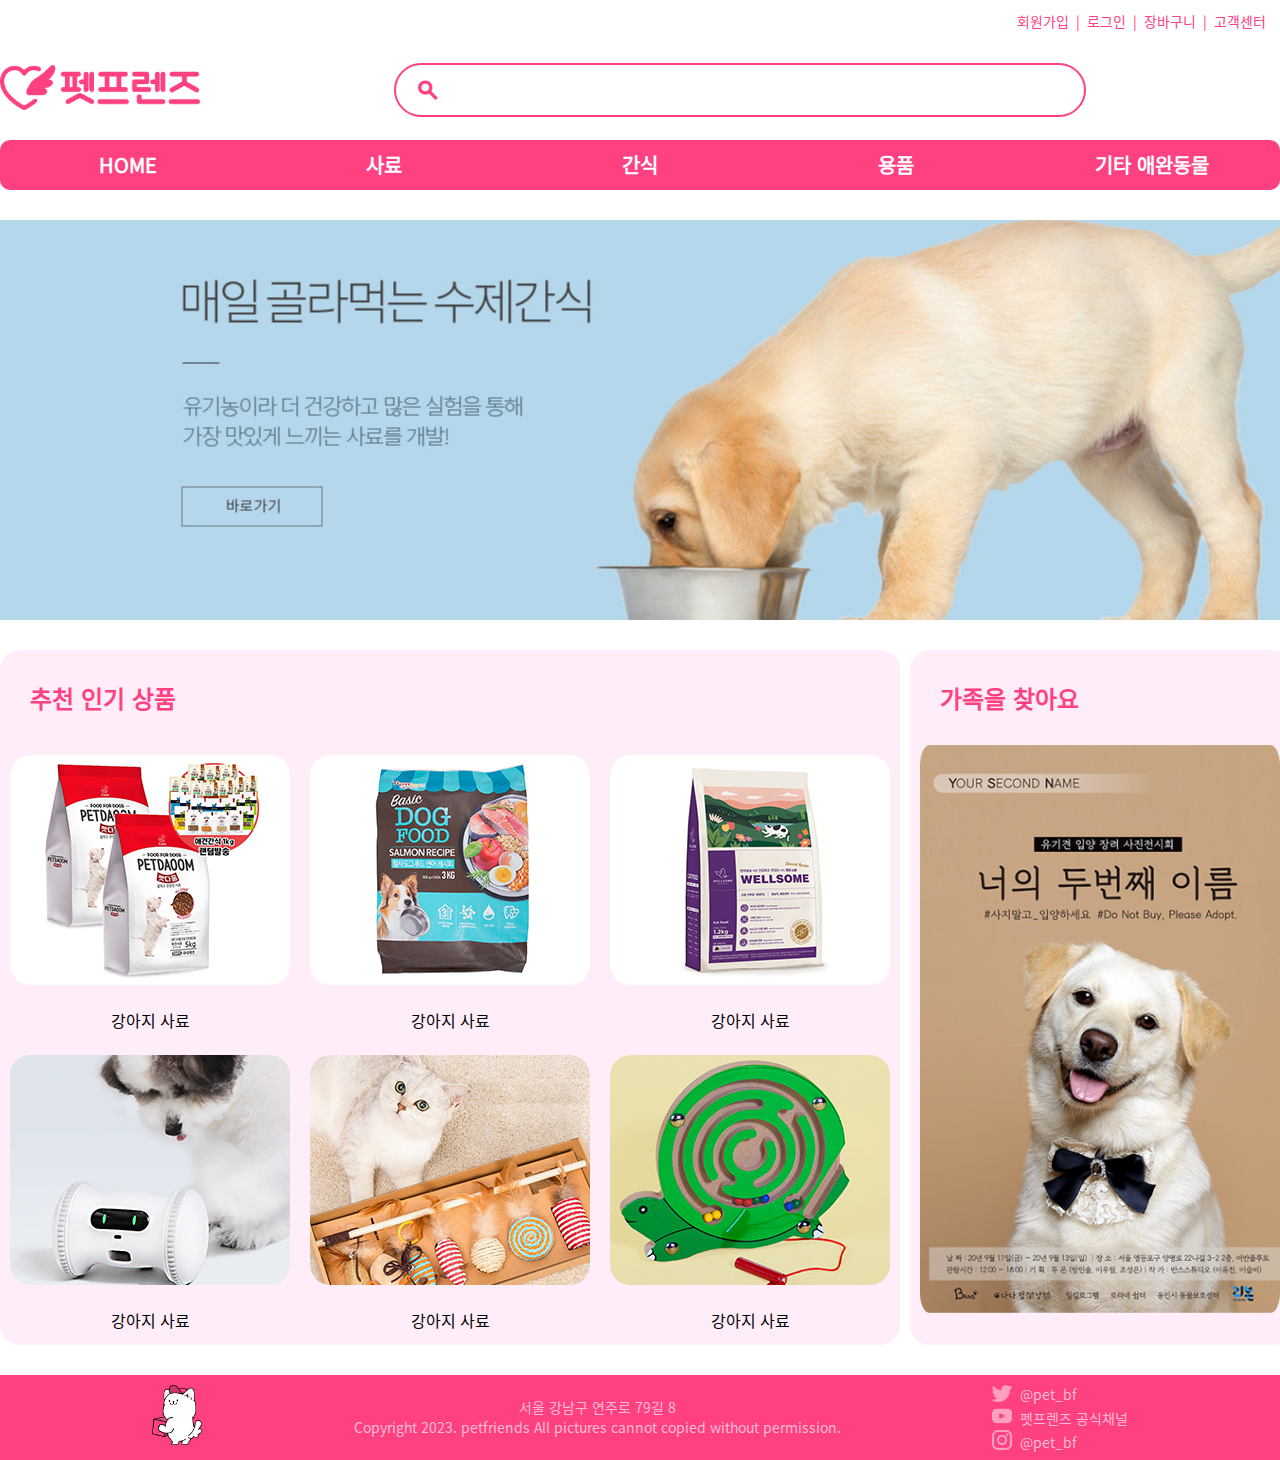
<file: petfreinds/index.html>
<!DOCTYPE html>
<html lang="ko">
<head>
    <meta charset="UTF-8">
    <meta http-equiv="X-UA-Compatible" content="IE=edge">
    <meta name="viewport" content="width=device-width, initial-scale=1.0">
    <link rel="stylesheet" href="https://fonts.googleapis.com/css2?family=Material+Symbols+Outlined:opsz,wght,FILL,GRAD@48,400,0,0" />
    <link rel="stylesheet" href="css/style.css">
    <title>펫프렌즈</title>
</head>
<body>
    <div id="wrap">
        <header>
            <div class="top">
                <ul>
                    <li><a href="#">회원가입</a></li>
                    <li><a href="#">로그인</a></li>
                    <li><a href="#">장바구니</a></li>
                    <li><a href="#">고객센터</a></li>
                </ul>
            </div>
            <div class="topMenu">
                <div class="logo"><a href="file:///D:/%EC%8B%A0%EC%9D%80%EA%B2%BD/Html5%26CSS/pot/petfreinds/index.html"><img src="images/petlogo.png" alt="petlogo"></a></div>
                <div class="search">
                    <div class="box">
                        <span class="material-symbols-outlined">
                            search
                            </span>
                        <input type="search" autofocus>
                    </div>
                </div>
            </div>
        </header>
        <div class="menu">
            <ul>
                <li><a href="#">HOME</a></li>
                <li><a href="file:///D:/%EC%8B%A0%EC%9D%80%EA%B2%BD/Html5%26CSS/pot/petfreinds/page.html">사료</a></li>
                <li><a href="#">간식</a></li>
                <li><a href="#">용품</a></li>
                <li><a href="#">기타 애완동물</a></li>
            </ul>
            
        </div><!--menu-->
        <div class="sub">
            <ul class="submenu">
                <li>
                    <ul>
                        <li><a href="#">이벤트</a></li>
                        <li><a href="#">공지사항</a></li>
                        <li><a href="#">인기상품</a></li>
                        <li><a href="#">고객센터</a></li>
                    </ul>
                </li>
                <li>
                    <ul>
                        <li><a href="#">강아지 사료</a></li>
                        <li><a href="#">고양이 사료</a></li>
                        <li><a href="#">동결 사료</a></li>
                        <li><a href="#">습식 사료</a></li>
                        <li><a href="#">어덜트</a></li>
                        <li><a href="#">시니어</a></li>
                    </ul>
                </li>
                <li>
                    <ul>
                        <li><a href="#">수제간식</a></li>
                        <li><a href="#">덴탈껌</a></li>
                        <li><a href="#">영양/기능</a></li>
                        <li><a href="#">껌</a></li>
                        <li><a href="#">저키</a></li>
                        <li><a href="#">뼈간식</a></li>
                        <li><a href="#">동결/건조</a></li>
                    </ul>
                </li>
                <li>
                    <ul>
                        <li><a href="#">장난감</a></li>
                        <li><a href="#">산책용품</a></li>
                        <li><a href="#">배변용품</a></li>
                        <li><a href="#">의류/악세사리</a></li>
                        <li><a href="#">하우스/방석</a></li>
                        <li><a href="#">미용/관리</a></li>
                        <li><a href="#">노즈워크</a></li>
                    </ul>
                </li>
                <li>
                    <ul>
                        <li><a href="#">토끼/기니피그 용품</a></li>
                        <li><a href="#">햄스터/다람쥐 용품</a></li>
                        <li><a href="#">곤충 용품</a></li>
                        <li><a href="#">파충류 용품</a></li>
                        <li><a href="#">조류용 용품</a></li>
                    </ul>
                </li>
            </ul>
            <script>
                let sub = document.querySelector(".sub");
                let gnb = document.querySelector(".menu");
                sub.style.display = "none";
                gnb.addEventListener("mouseover", function() {
                    sub.style.display = "block";
                })
                gnb.addEventListener("mouseout", function () {
                    sub.style.display = "none";
                });
                sub.addEventListener("mouseenter", function () {
                    sub.style.display = "block";
                });
                sub.addEventListener("mouseleave", function () {
                    sub.style.display = "none";
                });
            </script>
        </div>
        <div class="visual"></div>
        <div class="con">
            <div class="item">
                <h2>추천 인기 상품</h2>
                <ul class="item1">
                    <li><a href="#"><img src="images/feed1.png" alt="사료1"></a>
                    <p>강아지 사료</p></li>
                    <li><a href="#"><img src="images/feed2.png" alt="사료2"></a>
                    <p>강아지 사료</p></li>
                    <li><a href="#"><img src="images/cat_feed.png" alt="고양이사료1"></a>
                    <p>강아지 사료</p></li>
                    <li><a href="#"><img src="images/toy.png" alt="사료1"></a>
                    <p>강아지 사료</p></li>
                    <li><a href="#"><img src="images/cat_toy.png" alt="사료2"></a>
                    <p>강아지 사료</p></li>
                    <li><a href="#"><img src="images/turtle-maze-toy.png" alt="고양이사료1"></a>
                    <p>강아지 사료</p></li>
                </ul>
            </div><!--item-->
            <div class="dog">
                <h2>가족을 찾아요</h2>
                <a href="#"><img src="images/missing_dog.png" alt="missing_dog"></div></a>
            </div>
        </div><!--con-->
        <footer>
            <div class="chalogo"><img src="images/petfriends.png" alt="펫프렌즈"></div>
            <div class="copyright">
                <p>서울 강남구 연주로 79길 8</p>
                <p>Copyright 2023. petfriends All pictures cannot copied without permission.</p>
            </div>
            <div class="sns">
                <img src="images/sns.png" alt="sns">
                <ul>
                    <li><a href="#">@pet_bf</a></li>
                    <li><a href="#">펫프렌즈 공식채널</a></li>
                    <li><a href="#">@pet_bf</a></li>
                </ul>
            </div>
        </footer>
    </div>
</body>
</html>
</file>
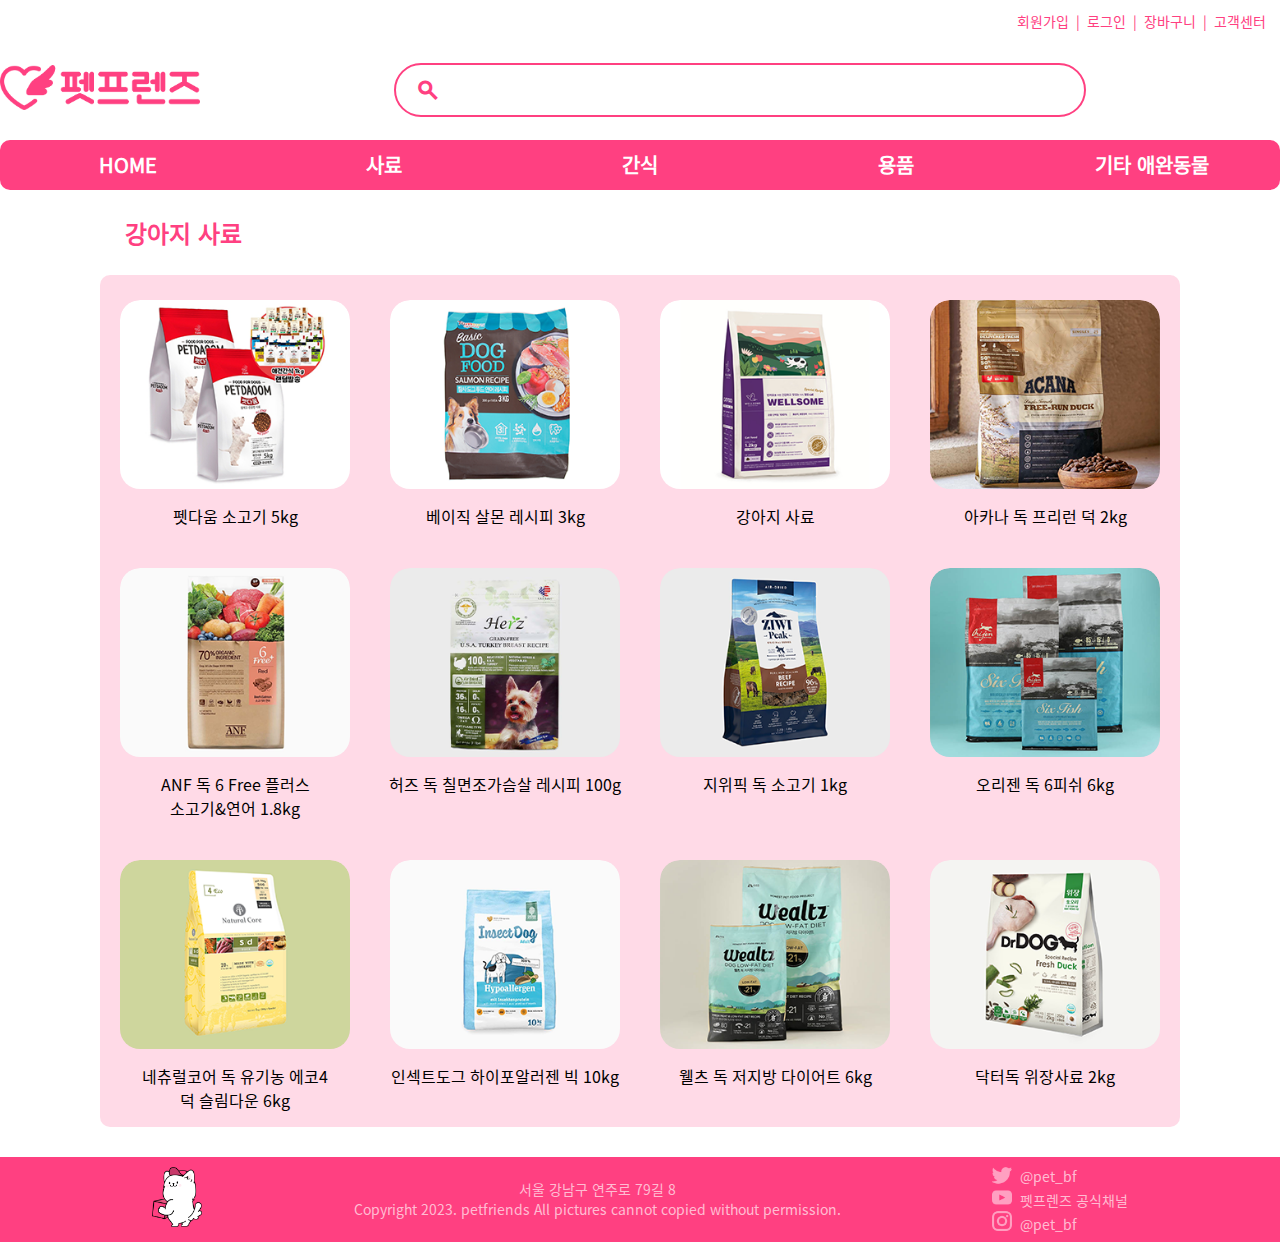
<file: petfreinds/page.html>
<!DOCTYPE html>
<html lang="ko">
  <head>
    <meta charset="UTF-8" />
    <meta http-equiv="X-UA-Compatible" content="IE=edge" />
    <meta name="viewport" content="width=device-width, initial-scale=1.0" />
    <link
      rel="stylesheet"
      href="https://fonts.googleapis.com/css2?family=Material+Symbols+Outlined:opsz,wght,FILL,GRAD@48,400,0,0"
    />
    <link rel="stylesheet" href="css/page.css" />
    <title>펫프렌즈</title>
  </head>
  <body>
    <div id="wrap">
      <header>
        <div class="top">
          <ul>
            <li><a href="#">회원가입</a></li>
            <li><a href="#">로그인</a></li>
            <li><a href="#">장바구니</a></li>
            <li><a href="#">고객센터</a></li>
          </ul>
        </div>
        <div class="topMenu">
          <div class="logo">
            <a
              href="file:///D:/%EC%8B%A0%EC%9D%80%EA%B2%BD/Html5%26CSS/pot/petfreinds/index.html"
              ><img src="images/petlogo.png" alt="petlogo"
            /></a>
          </div>
          <div class="search">
            <div class="box">
              <span class="material-symbols-outlined"> search </span>
              <input type="search" autofocus />
            </div>
          </div>
        </div>
      </header>
      <div class="menu">
        <ul>
          <li><a href="#">HOME</a></li>
          <li>
            <a
              href="file:///D:/%EC%8B%A0%EC%9D%80%EA%B2%BD/Html5%26CSS/pot/petfreinds/page.html"
              >사료</a
            >
          </li>
          <li><a href="#">간식</a></li>
          <li><a href="#">용품</a></li>
          <li><a href="#">기타 애완동물</a></li>
        </ul>
      </div>
      <!--menu-->
      <div class="sub">
        <ul class="submenu">
          <li>
            <ul>
              <li><a href="#">이벤트</a></li>
              <li><a href="#">공지사항</a></li>
              <li><a href="#">인기상품</a></li>
              <li><a href="#">고객센터</a></li>
            </ul>
          </li>
          <li>
            <ul>
              <li><a href="#">강아지 사료</a></li>
              <li><a href="#">고양이 사료</a></li>
              <li><a href="#">동결 사료</a></li>
              <li><a href="#">습식 사료</a></li>
              <li><a href="#">어덜트</a></li>
              <li><a href="#">시니어</a></li>
            </ul>
          </li>
          <li>
            <ul>
              <li><a href="#">수제간식</a></li>
              <li><a href="#">덴탈껌</a></li>
              <li><a href="#">영양/기능</a></li>
              <li><a href="#">껌</a></li>
              <li><a href="#">저키</a></li>
              <li><a href="#">뼈간식</a></li>
              <li><a href="#">동결/건조</a></li>
            </ul>
          </li>
          <li>
            <ul>
              <li><a href="#">장난감</a></li>
              <li><a href="#">산책용품</a></li>
              <li><a href="#">배변용품</a></li>
              <li><a href="#">의류/악세사리</a></li>
              <li><a href="#">하우스/방석</a></li>
              <li><a href="#">미용/관리</a></li>
              <li><a href="#">노즈워크</a></li>
            </ul>
          </li>
          <li>
            <ul>
              <li><a href="#">토끼/기니피그 용품</a></li>
              <li><a href="#">햄스터/다람쥐 용품</a></li>
              <li><a href="#">곤충 용품</a></li>
              <li><a href="#">파충류 용품</a></li>
              <li><a href="#">조류용 용품</a></li>
            </ul>
          </li>
        </ul>
        <script>
          let sub = document.querySelector(".sub");
          let gnb = document.querySelector(".menu");
          sub.style.display = "none";
          gnb.addEventListener("mouseover", function () {
            sub.style.display = "block";
          });
          gnb.addEventListener("mouseout", function () {
            sub.style.display = "none";
          });
          sub.addEventListener("mouseenter", function () {
            sub.style.display = "block";
          });
          sub.addEventListener("mouseleave", function () {
            sub.style.display = "none";
          });
        </script>
      </div>
      <!--menu-->
      <div class="content">
        <h2>강아지 사료</h2>
        <ul class="items">
          <li>
            <a href="#"><img src="images/feed1.png" alt="feed1" /></a>
            <p>펫다움 소고기 5kg</p>
          </li>
          <li>
            <a href="#"><img src="images/feed2.png" alt="feed2" /></a>
            <p>베이직 살몬 레시피 3kg</p>
          </li>
          <li>
            <a href="#"><img src="images/cat_feed.png" alt="cat_feed" /></a>
            <p>강아지 사료</p>
          </li>
          <li>
            <a href="#"><img src="images/acanaduck.png" alt="acanaduck" /></a>
            <p>아카나 독 프리런 덕 2kg</p>
          </li>
          <li>
            <a href="#"
              ><img src="images/beefsalmon_base.png" alt="beefsalmon_base"
            /></a>
            <p>ANF 독 6 Free 플러스<br />소고기&연어 1.8kg</p>
          </li>
          <li>
            <a href="#"><img src="images/herzturkey.png" alt="herzturkey" /></a>
            <p>허즈 독 칠면조가슴살 레시피 100g</p>
          </li>
          <li>
            <a href="#"><img src="images/ziwtpeak.png" alt="ziwtpeak" /></a>
            <p>지위픽 독 소고기 1kg</p>
          </li>
          <li>
            <a href="#"><img src="images/origenfish.png" alt="origenfish" /></a>
            <p>오리젠 독 6피쉬 6kg</p>
          </li>
          <li>
            <a href="#"
              ><img src="images/naturalfeed.png" alt="naturalfeed"
            /></a>
            <p>네츄럴코어 독 유기농 에코4<br />덕 슬림다운 6kg</p>
          </li>
          <li>
            <a href="#"><img src="images/hypofeed.png" alt="hypofeed" /></a>
            <p>인섹트도그 하이포알러젠 빅 10kg</p>
          </li>
          <li>
            <a href="#"><img src="images/lowfatdiet.png" alt="lowfatdiet" /></a>
            <p>웰츠 독 저지방 다이어트 6kg</p>
          </li>
          <li>
            <a href="#"><img src="images/doctordog.png" alt="doctordog" /></a>
            <p>닥터독 위장사료 2kg</p>
          </li>
        </ul>
      </div>
      <footer>
        <div class="chalogo">
          <img src="images/petfriends.png" alt="펫프렌즈" />
        </div>
        <div class="copyright">
          <p>서울 강남구 연주로 79길 8</p>
          <p>
            Copyright 2023. petfriends All pictures cannot copied without
            permission.
          </p>
        </div>
        <div class="sns">
          <img src="images/sns.png" alt="sns" />
          <ul>
            <li><a href="#">@pet_bf</a></li>
            <li><a href="#">펫프렌즈 공식채널</a></li>
            <li><a href="#">@pet_bf</a></li>
          </ul>
        </div>
      </footer>
    </div>
  </body>
</html>
</file>
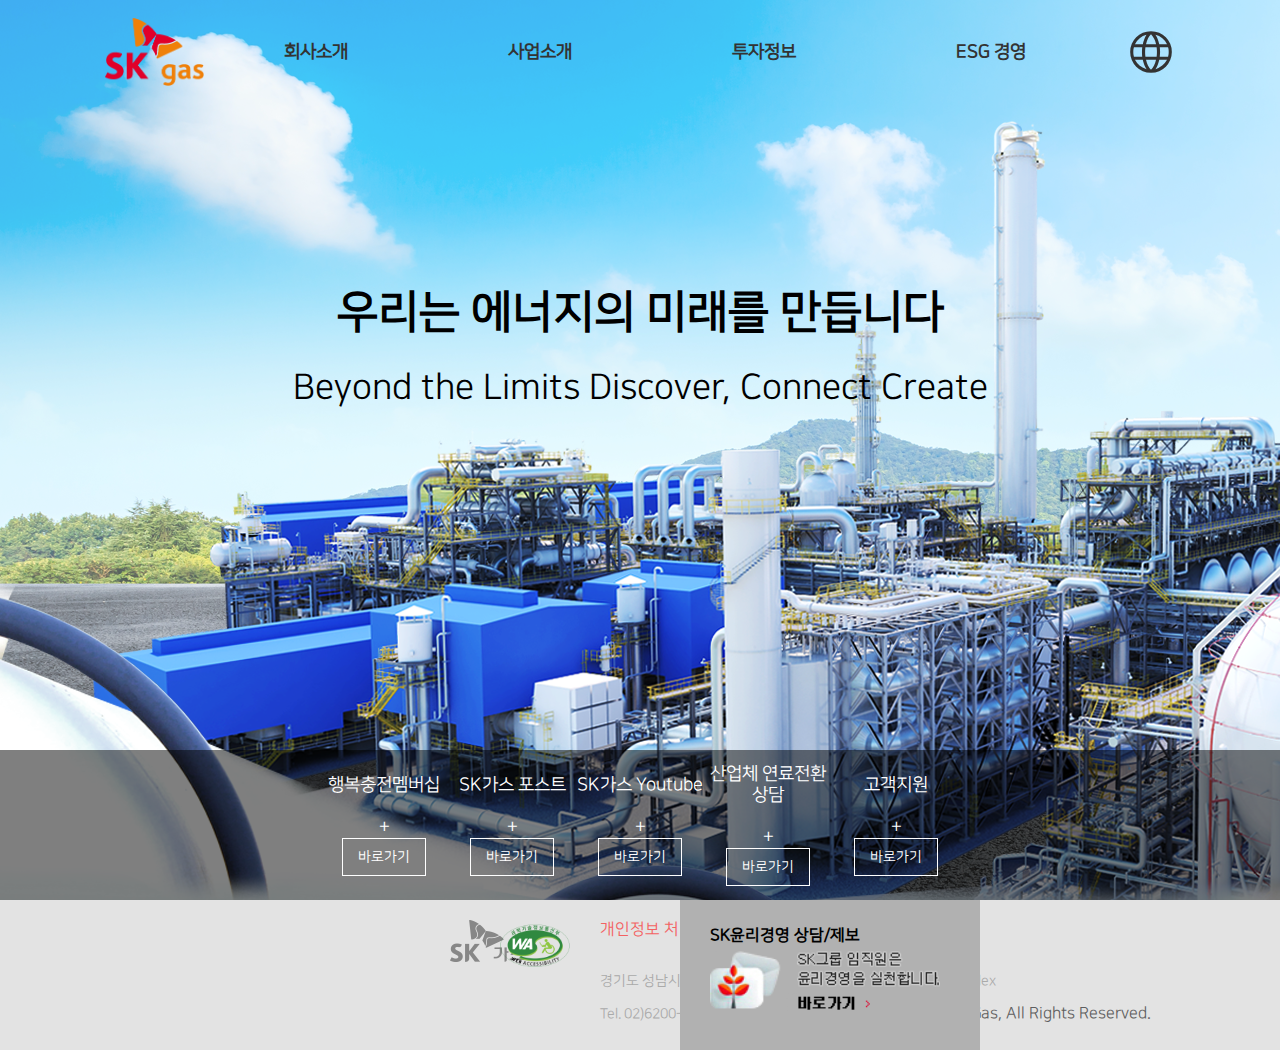
<file: skgas/skgas.html>
<!DOCTYPE html>
<html lang="ko">
  <head>
    <meta charset="UTF-8" />
    <meta http-equiv="X-UA-Compatible" content="IE=edge" />
    <meta name="viewport" content="width=device-width, initial-scale=1.0" />
    <link
      rel="stylesheet"
      href="https://fonts.googleapis.com/css2?family=Material+Symbols+Outlined:opsz,wght,FILL,GRAD@48,300,0,200"
    />
    <link rel="stylesheet" href="css/gasstyle.css" />
    <title>Document</title>
  </head>
  <body>
    <div id="wrap">
      <div class="content">
        <div class="top">
          <a href="#"
            ><img src="image/gas/sk_logo_eng.png" alt="sk_logo_eng"
          /></a>
          <nav>
            <ul>
              <li><a href="#">회사소개</a></li>
              <li><a href="#">사업소개</a></li>
              <li><a href="#">투자정보</a></li>
              <li><a href="#">ESG 경영</a></li>
            </ul>
            <a href="#"
              ><span class="material-symbols-outlined"> language </span></a
            >
          </nav>
        </div>
        <div class="visual"></div>
        <div class="title">
          <h2>우리는 에너지의 미래를 만듭니다</h2>
          <h3>Beyond the Limits Discover, Connect Create</h3>
        </div>
        <div class="box">
          <ul>
            <li>
              행복충전멤버십<br /><br />+
              <div class="button"><a href="#">바로가기</a></div>
            </li>
            <li>
              SK가스 포스트<br /><br />+
              <div class="button"><a href="#">바로가기</a></div>
            </li>
            <li>
              SK가스 Youtube<br /><br />+
              <div class="button"><a href="#">바로가기</a></div>
            </li>
            <li>
              산업체 연료전환 상담<br /><br />+
              <div class="button"><a href="#">바로가기</a></div>
            </li>
            <li>
              고객지원<br /><br />+
              <div class="button"><a href="#">바로가기</a></div>
            </li>
          </ul>
        </div>
      </div>
      <footer>
        <div class="container">
          <img class="logo" src="image/gas/footerImage.png" alt="footerImage" />
          <div class="copyright">
            <ul>
              <li><a href="#">개인정보 처리방침</a></li>
              <li><a href="#">패밀리 사이트</a></li>
              <li>+</li>
            </ul>
            <p>경기도 성남시 분당구 판교로 332 ECO Hub, SK디스커버리 Complex</p>
            <p>
              Tel. 02)6200-8114 Fax. 02)6200-8118
              <span>Copyright(C) SK Gas, All Rights Reserved.</span>
            </p>
          </div>
          <img class="walogo" src="image/gas/footer_WA.png" alt="footer_WA" />
          <div class="go">
            <div>
              <h4>SK윤리경영 상담/제보</h4>
              <a href="#"
                ><img src="image/gas/ico_advice.png" alt="ico_advice"
              /></a>
            </div>
          </div>
        </div>
      </footer>
    </div>
  </body>
</html>
</file>
<file: petfreinds/css/style.css>
@charset "utf-8";
@font-face {
  font-family: noto;
  src: url(../webfonts/NotoSansKR-Regular.woff) format("woff");
}

* {
  margin: 0;
  padding: 0;
}
ul {
  list-style: none;
}
a {
  text-decoration: none;
  color: #333;
}
body {
  font-family: noto;
}
#wrap .top {
  width: 1280px;
  margin: 0 auto;
  height: 40px;
  display: flex;
  justify-content: flex-end;
  align-items: center;
}
header {
  position: relative;
}
header .top ul {
  display: flex;
}
header .top ul li a {
  height: 30px;
  color: #ff4081;
  font-size: 14px;
}
header .top ul li a::after {
  content: "|";
  padding: 0 7px;
}
header .top ul li:last-child a::after {
  content: "";
}
header .topMenu {
  width: 1280px;
  height: 100px;
  margin: 0 auto;
  display: flex;
  justify-content: space-between;
  align-items: center;
}
header .logo {
  width: 200px;
}
header .logo img {
  width: 200px;
}
header .search {
  flex-grow: 1;
  display: flex;
  justify-content: center;
}
header .search .box {
  display: flex;
  align-items: center;
  width: 60%;
  height: 50px;
  border: 2px solid #ff4081;
  border-radius: 50px;
  padding: 0 20px;
}
header .search span {
  color: #ff4081;
  width: 30px;
  font-weight: bold;
}
header .search input {
  flex-grow: 1;
  padding: 5px;
  border: none;
}
:focus {
  outline: none;
}
.menu {
  width: 1280px;
  margin: 0 auto;
  height: 50px;
  background: #ff4081;
  border-radius: 10px;
}
.menu > ul {
  display: flex;
  height: 100%;
  justify-content: space-evenly;
  align-items: center;
}
.menu > ul > li {
  height: 100%;
  flex: 0 1 25%;
}
.menu ul li a {
  font-size: 20px;
  font-weight: bold;
}
.menu ul li:hover a {
  background: #ffbcd2;
  color: #ff4081;
}
.menu ul li:first-child:hover a {
  background: #ffbcd2;
  color: #ff4081;
  border-radius: 10px 0 0 10px;
}
.menu ul li:last-child:hover a {
  background: #ffbcd2;
  color: #ff4081;
  border-radius: 0 10px 10px 0;
}
.sub {
  /*스크립트한후 구현*/
  position: absolute;
  left: 0;
  top: 190px;
  width: 100%;
  background: rgba(255, 255, 255, 0.8);
}
.sub .submenu {
  width: 1280px;
  margin: 0 auto;
  display: flex;
  justify-content: center;
}
.sub .submenu li {
  flex: 0 1 20%;
}
.menu > ul > li > a {
  display: block;
  text-align: center;
  color: #fff;
  line-height: 50px;
}
.menu > ul > li li a {
  display: block;
  text-align: center;
  width: 100%;
  line-height: 40px;
}
.submenu li a {
  display: block;
  text-align: center;
  width: 100%;
  line-height: 40px;
}
.submenu > li li a:hover {
  background: #ff4081;
  color: #fff;
  border-radius: 10px;
}
.visual {
  width: 1280px;
  height: 400px;
  background: url(../images/4.PNG);
  background-position: center;
  object-fit: cover;
  margin: 30px auto;
}
.con {
  width: 1280px;
  margin: 0 auto;
  display: flex;
  justify-content: space-between;
}
.con .item {
  flex-grow: 1;
  background: rgba(255, 196, 238, 0.3);
  border-radius: 20px;
}
.con .item .item1 {
  display: flex;
  flex-wrap: wrap;
  justify-content: space-between;
  width: 900px;
}
.con .item .item1 li {
  display: flex;
  flex-direction: column;
  height: 300px;
  justify-content: space-between;
}
.con .item .item1 li a {
  display: block;
  margin: 10px;
  text-align: center;
  overflow: hidden;
  border-radius: 20px;
}
.con .item .item1 li a img {
  transition: all 0.5s;
}
.con .item .item1 li a img:hover {
  transform: scale(1.2);
}
.con h2 {
  margin: 30px;
  color: #ff4081;
}
.con .item img {
  border-radius: 20px;
}
.con .item ul > li p {
  text-align: center;
  line-height: 50px;
}
.con .dog {
  margin-left: 10px;
  width: 380px;
  background: rgba(255, 196, 238, 0.3);
  border-radius: 20px;
}
.con .dog img {
  border-radius: 20px;
  width: 380px;
  padding: 0 10px;
  box-sizing: border-box;
}
footer {
  margin-top: 30px;
  background: #ff4081;
  display: flex;
  align-items: center;
  justify-content: space-evenly;
}
footer .chalogo img {
  width: 50px;
  margin: 10px 0;
}
footer .copyright {
  font-size: 14px;
  text-align: center;
  color: #ffbcd2;
}
footer .sns {
  display: flex;
}
footer .sns img {
  width: 20px;
  height: 100%;
  margin: auto;
}
footer .sns ul li {
  margin: auto;
  padding-left: 8px;
}
footer .sns ul li a {
  text-align: center;
  font-size: 14px;
  color: #ffbcd2;
}
</file>
<file: petfreinds/css/page.css>
@charset "utf-8";
@font-face {
  font-family: noto;
  src: url(../webfonts/NotoSansKR-Regular.woff) format("woff");
}

* {
  margin: 0;
  padding: 0;
}
ul {
  list-style: none;
}
a {
  text-decoration: none;
  color: #333;
}
body {
  font-family: noto;
}
#wrap .top {
  width: 1280px;
  margin: 0 auto;
  height: 40px;
  display: flex;
  justify-content: flex-end;
  align-items: center;
}
header {
  position: relative;
}
header .top ul {
  display: flex;
}
header .top ul li a {
  height: 30px;
  color: #ff4081;
  font-size: 14px;
}
header .top ul li a::after {
  content: "|";
  padding: 0 7px;
}
header .top ul li:last-child a::after {
  content: "";
}
header .topMenu {
  width: 1280px;
  height: 100px;
  margin: 0 auto;
  display: flex;
  justify-content: space-between;
  align-items: center;
}
header .logo {
  width: 200px;
}
header .logo img {
  width: 200px;
}
header .search {
  flex-grow: 1;
  display: flex;
  justify-content: center;
}
header .search .box {
  display: flex;
  align-items: center;
  width: 60%;
  height: 50px;
  border: 2px solid #ff4081;
  border-radius: 50px;
  padding: 0 20px;
}
header .search span {
  color: #ff4081;
  width: 30px;
  font-weight: bold;
}
header .search input {
  flex-grow: 1;
  padding: 5px;
  border: none;
}
:focus {
  outline: none;
}
.menu {
  width: 1280px;
  margin: 0 auto;
  height: 50px;
  background: #ff4081;
  border-radius: 10px;
}
.menu > ul {
  display: flex;
  height: 100%;
  justify-content: space-evenly;
  align-items: center;
}
.menu > ul > li {
  height: 100%;
  flex: 0 1 25%;
}
.menu ul li a {
  font-size: 20px;
  font-weight: bold;
}
.sub {
  /*스크립트한후 구현*/
  position: absolute;
  left: 0;
  top: 190px;
  width: 100%;
  background: rgba(255, 255, 255, 0.8);
}
.sub .submenu {
  width: 1280px;
  margin: 0 auto;
  display: flex;
  justify-content: center;
}
.sub .submenu li {
  flex: 0 1 20%;
}
.menu > ul > li > a {
  display: block;
  text-align: center;
  color: #fff;
  line-height: 50px;
}
.menu > ul > li li a {
  display: block;
  text-align: center;
  width: 100%;
  line-height: 40px;
}
.menu ul li:hover a {
  background: #ffbcd2;
  color: #ff4081;
}
.menu ul li:first-child:hover a {
  background: #ffbcd2;
  color: #ff4081;
  border-radius: 10px 0 0 10px;
}
.menu ul li:last-child:hover a {
  background: #ffbcd2;
  color: #ff4081;
  border-radius: 0 10px 10px 0;
}
.submenu li a {
  display: block;
  text-align: center;
  width: 100%;
  line-height: 40px;
}
.submenu > li li a:hover {
  background: #ff4081;
  color: #fff;
  border-radius: 10px;
}
.content {
  width: 1080px;
  margin: 0 auto;
}
.content .items {
  display: flex;
  flex-wrap: wrap;
  width: 1080px;
  background: rgba(255, 194, 215, 0.6);
  border-radius: 10px;
  margin: 0 auto;
}
.content .items li {
  display: flex;
  width: 250px;
  flex-direction: column;
  margin: 15px auto;
}
.content .items li a {
  display: block;
  margin: 10px;
  text-align: center;
  overflow: hidden;
  border-radius: 20px;
}
.content .items li a img {
  transition: all 0.5s;
}
.content .items li a img:hover {
  transform: scale(1.2);
}
.content h2 {
  margin: 25px;
  color: #ff4081;
}
.content .items img {
  border-radius: 20px;
  width: 230px;
}
.content .items > li p {
  text-align: center;
  width: 100%;
}
footer {
  margin-top: 30px;
  background: #ff4081;
  display: flex;
  align-items: center;
  justify-content: space-evenly;
}
footer .chalogo img {
  width: 50px;
  margin: 10px 0;
}
footer .copyright {
  font-size: 14px;
  text-align: center;
  color: #ffbcd2;
}
footer .sns {
  display: flex;
}
footer .sns img {
  width: 20px;
  height: 100%;
  margin: auto;
}
footer .sns ul li {
  margin: auto;
  padding-left: 8px;
}
footer .sns ul li a {
  text-align: center;
  font-size: 14px;
  color: #ffbcd2;
}
</file>
<file: skgas/css/gasstyle.css>
@charset "utf-8";
@font-face {
  font-family: nanum;
  src: url(../webfonts/NanumSquareR.woff) format("woff");
}

* {
  margin: 0;
  padding: 0;
}
ul {
  list-style: none;
}
a {
  text-decoration: none;
  color: #333;
}
body {
  font-family: nanum;
  position: relative;
}
.content {
  position: relative;
  width: 100%;
  height: 100vh;
}
.top {
  width: 1200px;
  height: 68px;
  margin: 0 auto;
  padding-top: 20px;
  display: flex;
  justify-content: center;
  align-items: center;
}
.top a img {
  width: 99px;
}
.top nav {
  display: flex;
}
.top nav ul {
  display: flex;
}
.top nav ul li a {
  display: flex;
  margin: 0 80px;
  text-align: center;
  line-height: 50px;
  font-weight: bold;
  font-size: 18px;
}
.top nav span {
  margin-left: 20px;
  font-size: 50px;
  text-align: center;
}
.visual {
  background-image: url(../image/gas/main_2.png);
  width: 100%;
  height: 100vh;
  position: absolute;
  top: 0;
  left: 0;
  z-index: -1;
  transform: scale(1);
  animation: bg 6s ease-in-out 2s infinite alternate;
}
@keyframes bg {
  0% {
    background-image: url(../image/gas/main_2.png);
    transform: scale(1.5);
  }
  50% {
    background-image: url(../image/gas/main_3.png);
    transform: scale(1.5);
  }
  100% {
    background-image: url(../image/gas/main_4.png);
    transform: scale(1.5);
  }
}
div.title {
  display: block;
  text-align: center;
  margin: 200px auto;
  font-size: 30px;
}
div.title h3 {
  margin-top: 30px;
  font-weight: lighter;
}
div.box {
  position: absolute;
  bottom: 0;
  width: 100%;
}
div.box ul {
  display: flex;
  justify-content: center;
  text-align: center;
  align-items: center;
  width: 100%;
  height: 150px;
  background: rgba(0, 0, 0, 0.5);
}
div.box ul li {
  width: 10%;
  font-size: 18px;
  color: #fff;
}
div.box ul li a {
  display: inline-block;
  border: 1px solid #fff;
  color: #fff;
  padding: 10px 15px;
  font-size: 14px;
}
footer {
  position: relative;
  width: 100%;
  height: 150px;
  background: #e3e3e3;
}
footer .container {
  display: flex;
  justify-content: center;
}
footer img.logo {
  width: 74px;
  height: 42px;
}
footer .copyright ul li {
  display: inline-block;
  padding-bottom: 20px;
}
footer .copyright ul li:first-of-type::after {
  content: "|";
  margin: 0 20px;
}
footer .copyright ul li:nth-child(2):hover a {
  color: rgb(243, 98, 98);
}
footer .copyright ul li:nth-child(3) {
  color: rgb(243, 98, 98);
}
footer .copyright {
  position: absolute;
  top: 20px;
  left: 600px;
}
footer .copyright ul li:first-child a {
  color: rgb(243, 98, 98);
}
footer .copyright p {
  font-size: 14px;
  margin-top: 15px;
  color: #aaa;
}
footer .copyright p span {
  font-size: 16px;
  margin-left: 15px;
  color: rgb(95, 95, 95);
}
footer .logo {
  position: absolute;
  top: 20px;
  left: 450px;
}
footer .walogo {
  position: absolute;
  width: 90px;
  right: 700px;
}
footer .go {
  position: absolute;
  right: 300px;
  display: block;
  width: 300px;
  height: 150px;
  background: rgb(177, 177, 177);
}
footer .go div {
  margin-left: 30px;
  margin-top: 20px;
  line-height: 30px;
}
footer .go img {
  width: 230px;
}
</file>
